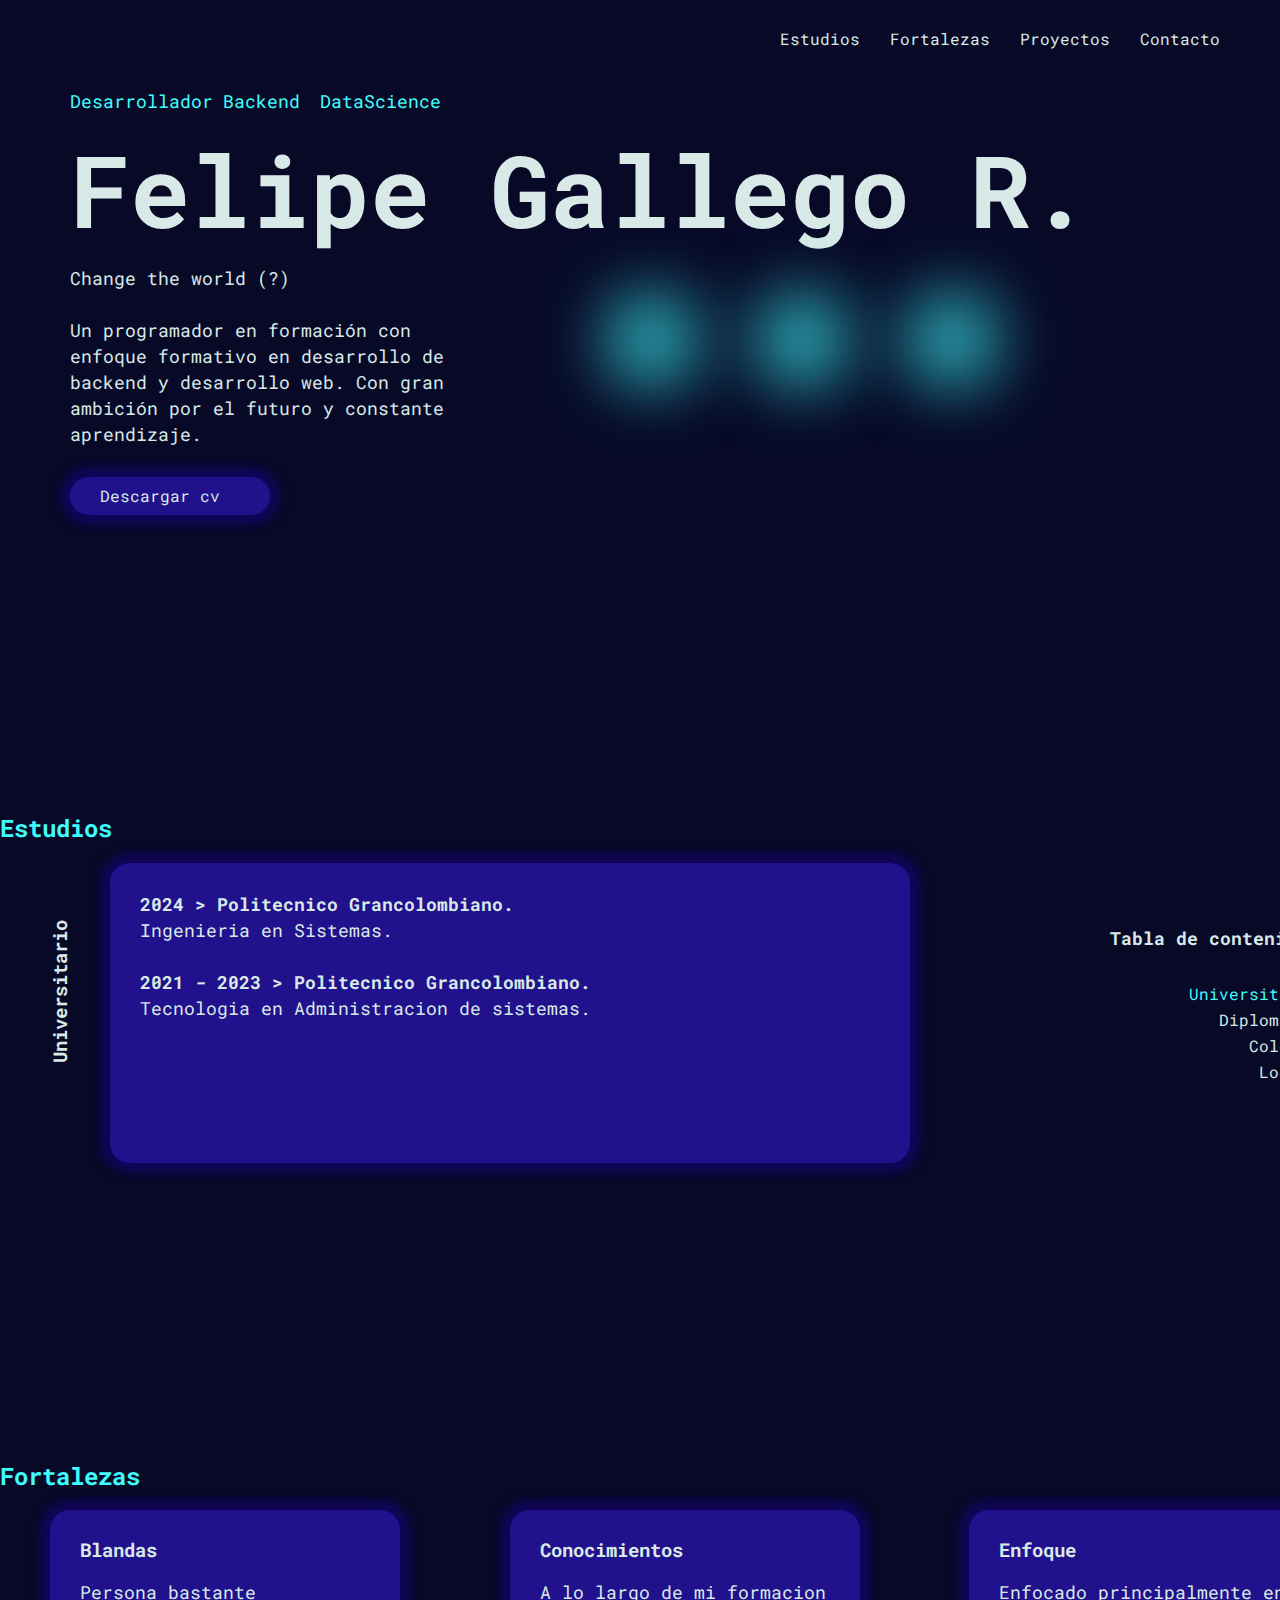
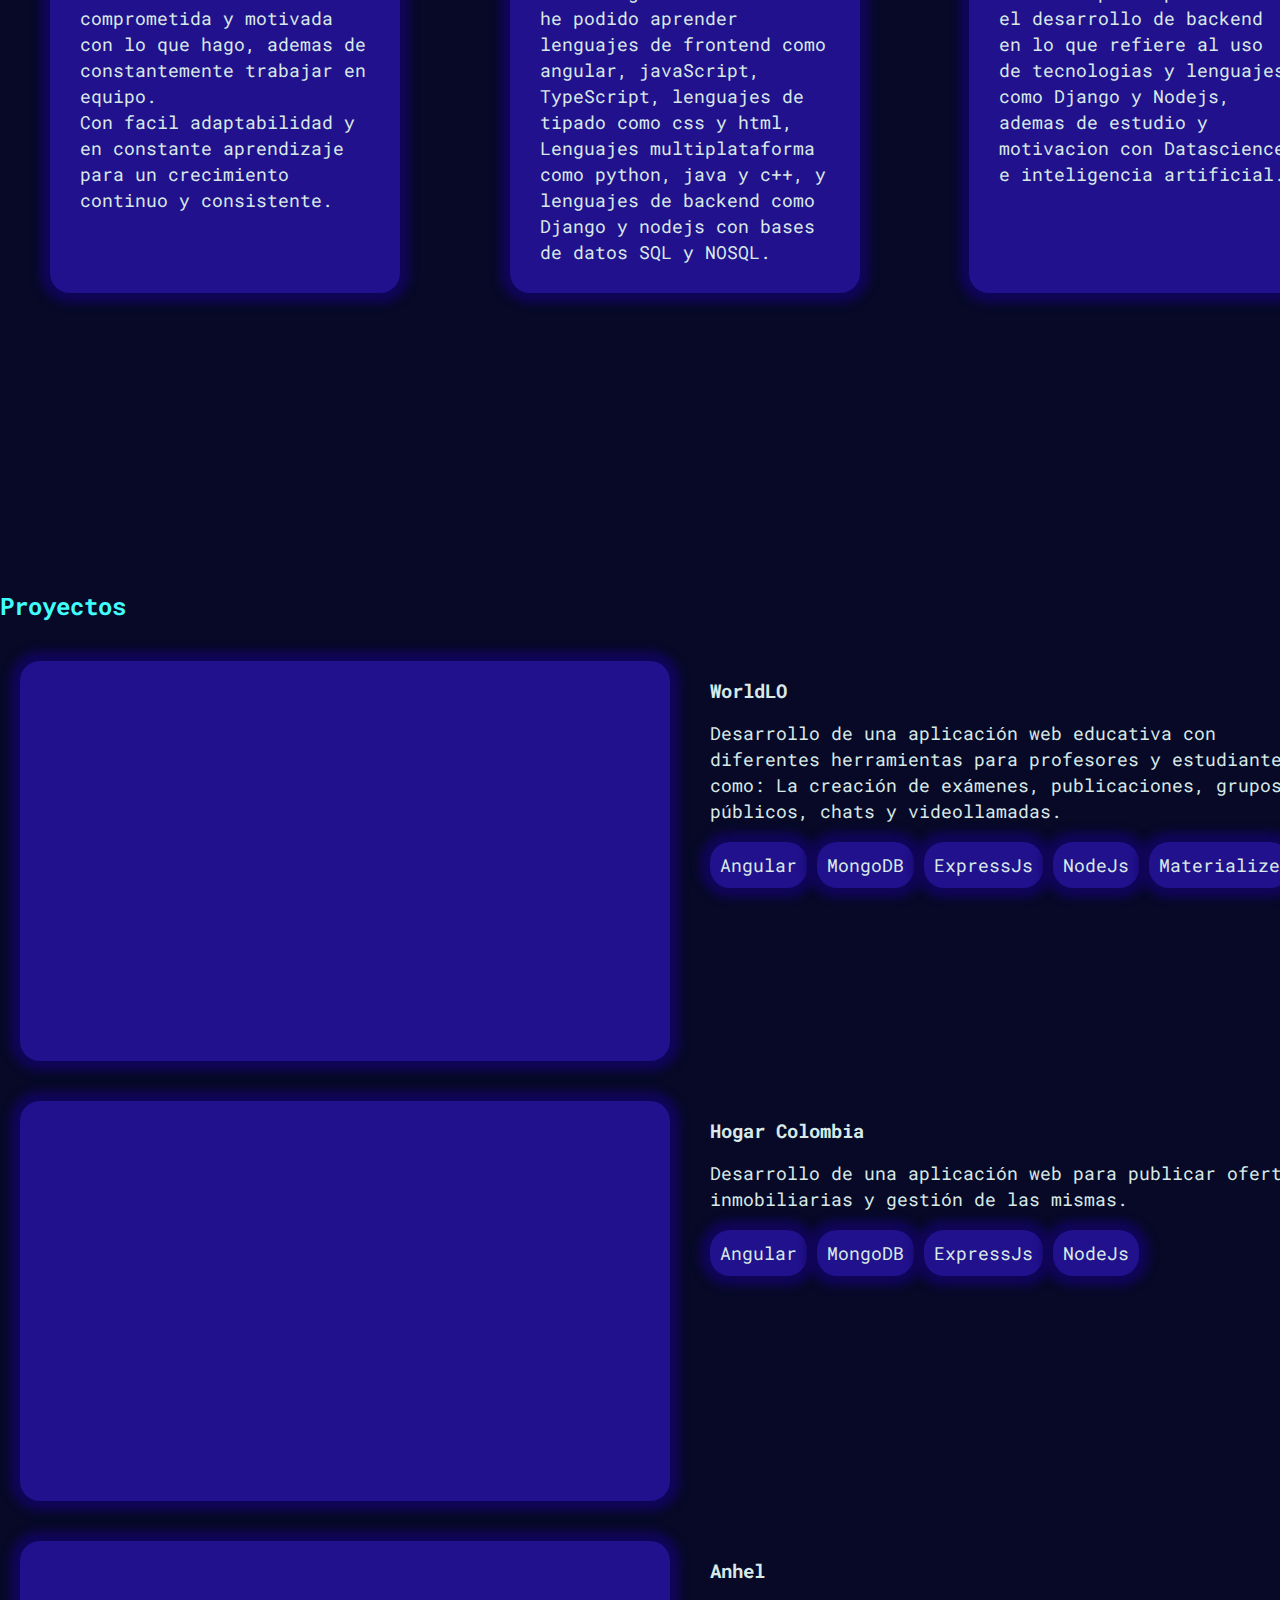
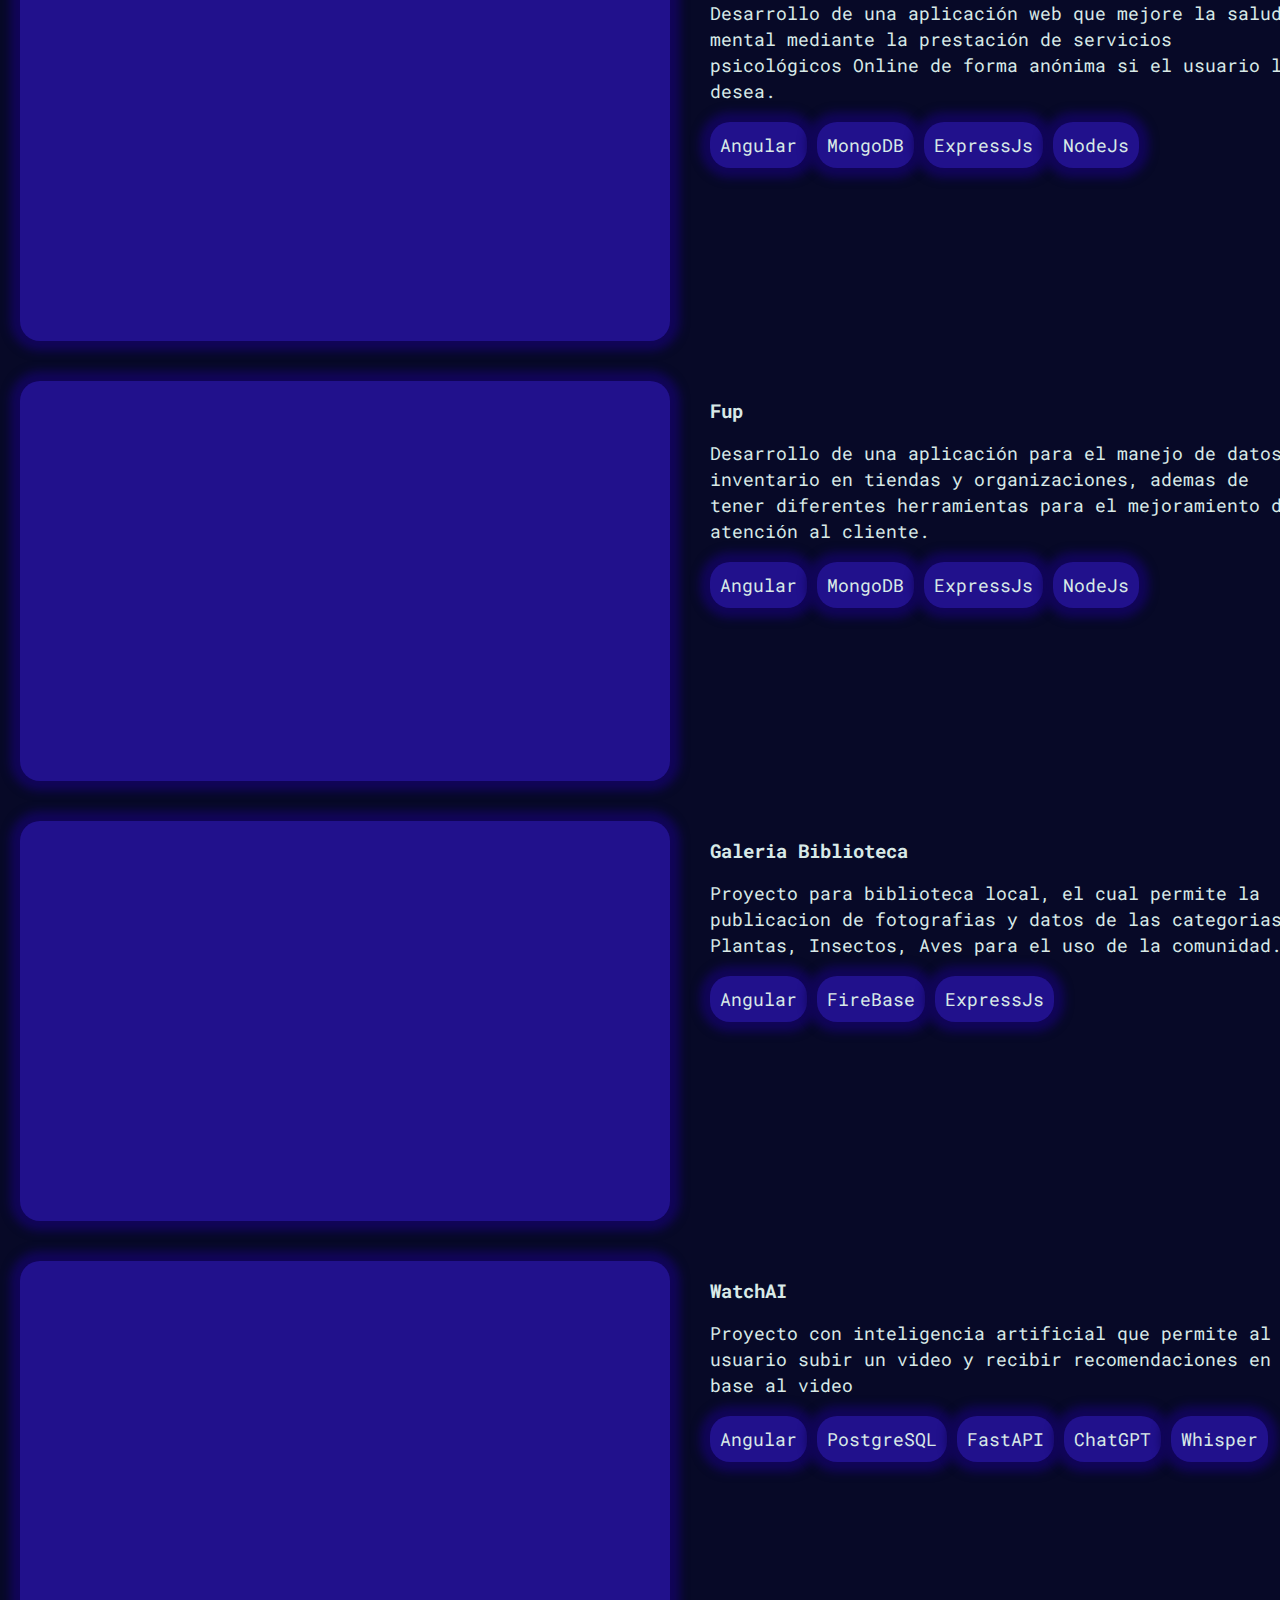
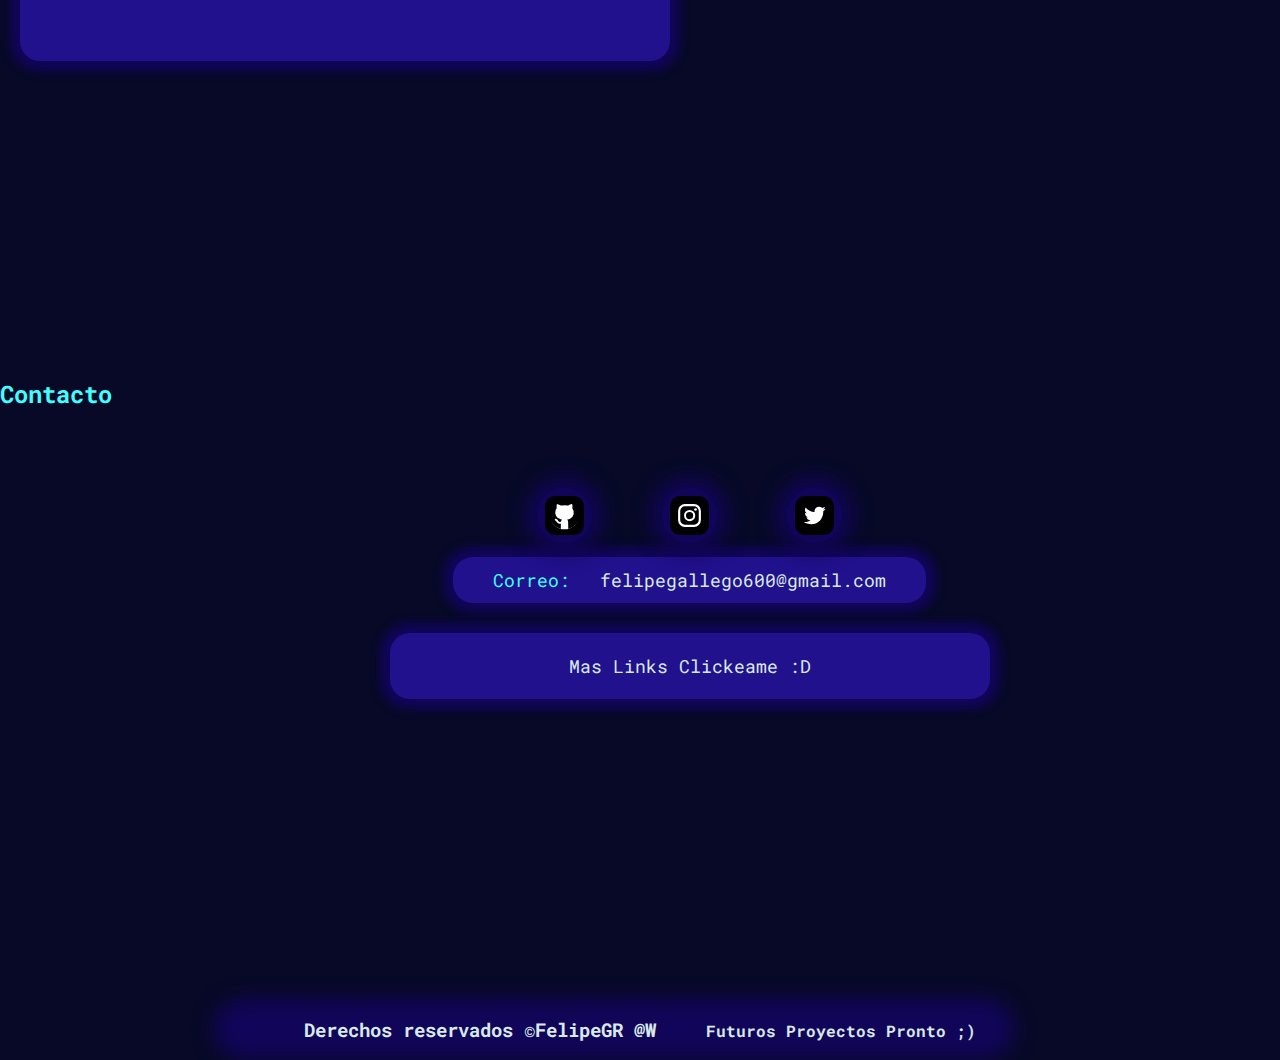
<file: index.html>
<!DOCTYPE html>
<html lang="en">
  <head>
    <meta charset="UTF-8" />
    <meta http-equiv="X-UA-Compatible" content="IE=edge" />
    <meta name="viewport" content="width=device-width, initial-scale=1.0" />
    <title>Portafolio</title>

    <link rel="preconnect" href="https://fonts.googleapis.com" />
    <link rel="preconnect" href="https://fonts.gstatic.com" crossorigin />
    <link
      href="https://fonts.googleapis.com/css2?family=Roboto+Mono:wght@100;300;400;500;600;700&display=swap"
      rel="stylesheet"
    />

    <link rel="stylesheet" href="./css/normalize.css" />
    <link rel="stylesheet" href="./css/main.css" />
  </head>

  <body>
    <nav>
        <div>
            <ul>
                <li><a href="#Estudios">Estudios</a></li>
                <li><a href="#Fortalezas">Fortalezas</a></li>
                <li><a href="#Proyectos">Proyectos</a></li>
                <li><a href="#Contacto">Contacto</a></li>
              </ul>

        </div>

    </nav>

    <header>
    <div class="container_circle">
        <div class="circle"></div>
        <div class="circle"></div>
        <div class="circle"></div>
    </div>
      <div class="subtitle_top">
        <p>Desarrollador</p>
        <div>
          <p>Backend</p>
          <pan></pan>
          <p>DataScience</p>
        </div>
      </div>
      <h1 class="name_top">Felipe Gallego R.</h1>
      <p>
        Change the world (?)
        <br><br>
        Un programador en formación con enfoque formativo en desarrollo de backend y desarrollo web. Con gran ambición por el futuro y constante aprendizaje.
      </p>
      <div class="button_top">
      <a download="CV" href="resources/CV.pdf" >Descargar cv</a>
    </div>
    </header>

    <main>
      <section class="studies" id="Estudios">
        <h2>Estudios</h2>
        <div class="studies_content">
          <div class="studies_content_title">
            <h3 id="estu_title">Title Title</h3>
          </div>
          <div class="studies_content_p">
            <p id="estu_text">
              Lorem ipsum dolor sit amet consectetur adipisicing elit. Laborum
              quae eius veritatis excepturi sit minus totam quidem, maxime autem
              accusantium magnam, est fugit ab repudiandae aliquam voluptates
              impedit! Voluptas, nisi! Lorem ipsum, dolor sit amet consectetur
              adipisicing elit. Rerum nisi nemo corrupti tempore id! Nemo culpa
              reiciendis placeat ex sequi sapiente quam veritatis illo molestias
              consequatur, earum quas, quo porro?
            </p>
          </div>
          <div class="studies_content_table">
            <p><b>Tabla de contenidos</b></p>
            <ul>
              <li id="estu1">Universitario</li>
              <li id="estu2">Diplomados</li>
              <li id="estu3">Colegio</li>
              <li id="estu4">Logros</li>
            </ul>
            
          </div>
          <div class="line"></div>
        </div>
      </section>

      <section class="streng" id="Fortalezas">
        <h2>Fortalezas</h2>
        <div>
          <div>
            <h3>Blandas</h3>
            <p>
Persona bastante comprometida y motivada con lo que hago, ademas de constantemente trabajar en equipo.<br> Con facil adaptabilidad y en constante aprendizaje para un crecimiento continuo y consistente.
            </p>
          </div>
          <div>
            <h3>Conocimientos</h3>
            <p>
A lo largo de mi formacion he podido aprender lenguajes de frontend como angular, javaScript, TypeScript, lenguajes de tipado como css y html, Lenguajes multiplataforma como python, java y c++, y lenguajes de backend como Django y nodejs con bases de datos SQL y NOSQL.
            </p>
          </div>
          <div>
            <h3>Enfoque</h3>
            <p>
              Enfocado principalmente en el desarrollo de backend en lo que refiere al uso de tecnologias y lenguajes como Django y Nodejs, ademas de estudio y motivacion con Datascience e inteligencia artificial.
            </p>
          </div>
        </div>
      </section>

      <section class="proyects" id="Proyectos">
        <h2>Proyectos</h2>

        <div class="proyect_card">
          <div class="proyect_card_imagen">
<!--
            <img
              src="https://static.platzi.com/media/user_upload/angular-logo-png-a589f06a-12a5-45b0-821d-6b85d66c6d92.jpg"
              alt=""
            />-->
          </div>
          <div class="proyect_card_text">
            <div class="proyect_card_text_div1">
              <h3>WorldLO</h3>
              <p>
                Desarrollo de una aplicación web educativa con diferentes herramientas para profesores y estudiantes como: La creación de exámenes, publicaciones, grupos públicos, chats y videollamadas.
              </p>

              <div class="techs">
                <div>
                  <p>Angular</p>
                </div>

                <div>
                  <p>MongoDB</p>
                </div>

                <div>
                  <p>ExpressJs</p>
                </div>

                <div>
                  <p>NodeJs</p>
                </div>
                <div>
                  <p>Materialize</p>
                </div>
              </div>
            </div>

            <div class="proyect_card_text_div2">
              <p>Full_Stack</p>
            </div>
          </div>
        </div>

        <div class="proyect_card">
          <div class="proyect_card_imagen">
<!--
            <img
              src="https://static.platzi.com/media/user_upload/angular-logo-png-a589f06a-12a5-45b0-821d-6b85d66c6d92.jpg"
              alt=""
            />-->
          </div>
          <div class="proyect_card_text">
            <div class="proyect_card_text_div1">
              <h3>Hogar Colombia</h3>
              <p>
                Desarrollo de una aplicación web para publicar ofertas inmobiliarias y gestión de las mismas.
              </p>

              <div class="techs">
                <div>
                  <p>Angular</p>
                </div>

                <div>
                  <p>MongoDB</p>
                </div>

                <div>
                  <p>ExpressJs</p>
                </div>

                <div>
                  <p>NodeJs</p>
                </div>
              </div>
            </div>

            <div class="proyect_card_text_div2">
              <p>Full_Stack</p>
            </div>
          </div>
        </div>

        <div class="proyect_card">
          <div class="proyect_card_imagen">
<!--
            <img
              src="https://static.platzi.com/media/user_upload/angular-logo-png-a589f06a-12a5-45b0-821d-6b85d66c6d92.jpg"
              alt=""
            />-->
          </div>
          <div class="proyect_card_text">
            <div class="proyect_card_text_div1">
              <h3>Anhel</h3>
              <p>
                Desarrollo de una aplicación web que mejore la salud mental mediante la prestación de servicios psicológicos Online de forma anónima si el usuario lo desea.
              </p>

              <div class="techs">
                <div>
                  <p>Angular</p>
                </div>

                <div>
                  <p>MongoDB</p>
                </div>

                <div>
                  <p>ExpressJs</p>
                </div>

                <div>
                  <p>NodeJs</p>
                </div>
              </div>
            </div>

            <div class="proyect_card_text_div2">
              <p>Full_Stack</p>
            </div>
          </div>
        </div>

        <div class="proyect_card">
          <div class="proyect_card_imagen">
<!--
            <img
              src="https://static.platzi.com/media/user_upload/angular-logo-png-a589f06a-12a5-45b0-821d-6b85d66c6d92.jpg"
              alt=""
            />-->
          </div>
          <div class="proyect_card_text">
            <div class="proyect_card_text_div1">
              <h3>Fup</h3>
              <p>
                Desarrollo de una aplicación para el manejo de datos e inventario en tiendas y organizaciones, ademas de tener diferentes herramientas para el mejoramiento de atención al cliente.
              </p>

              <div class="techs">
                <div>
                  <p>Angular</p>
                </div>

                <div>
                  <p>MongoDB</p>
                </div>

                <div>
                  <p>ExpressJs</p>
                </div>

                <div>
                  <p>NodeJs</p>
                </div>
              </div>
            </div>

            <div class="proyect_card_text_div2">
              <p>Full_Stack</p>
            </div>
          </div>
        </div>

        <div class="proyect_card">
          <div class="proyect_card_imagen">
<!--
            <img
              src="https://static.platzi.com/media/user_upload/angular-logo-png-a589f06a-12a5-45b0-821d-6b85d66c6d92.jpg"
              alt=""
            />-->
          </div>
          <div class="proyect_card_text">
            <div class="proyect_card_text_div1">
              <h3>Galeria Biblioteca</h3>
              <p>
          Proyecto para biblioteca local, el cual permite la publicacion de fotografias y datos de las categorias; Plantas, Insectos, Aves para el uso de la comunidad.
              </p>

              <div class="techs">
                <div>
                  <p>Angular</p>
                </div>

                <div>
                  <p>FireBase</p>
                </div>

                <div>
                  <p>ExpressJs</p>
                </div>

              </div>
            </div>

            <div class="proyect_card_text_div2">
              <p>Full_Stack</p>
            </div>
          </div>
        </div>

        <div class="proyect_card">
          <div class="proyect_card_imagen">
<!--
            <img
              src="https://static.platzi.com/media/user_upload/angular-logo-png-a589f06a-12a5-45b0-821d-6b85d66c6d92.jpg"
              alt=""
            />-->
          </div>
          <div class="proyect_card_text">
            <div class="proyect_card_text_div1">
              <h3>WatchAI</h3>
              <p>
          Proyecto con inteligencia artificial que permite al usuario subir un video y recibir recomendaciones en base al video
              </p>

              <div class="techs">
                <div>
                  <p>Angular</p>
                </div>

                <div>
                  <p>PostgreSQL</p>
                </div>

                <div>
                  <p>FastAPI</p>
                </div>
                <div>
                  <p>ChatGPT</p>
                </div>
                <div>
                  <p>Whisper</p>
                </div>

              </div>
            </div>

            <div class="proyect_card_text_div2">
              <p>Full_Stack</p>
            </div>
          </div>
        </div>
      </section>

      <section class="contact" id="Contacto">
        <h2>Contacto</h2>
            <div class="contact_items">
                <div>
                <a href="https://github.com/felipegallegoramirez" target="_blank"><img class="mid_1" src="./resources/github.svg"></a>
                <a href="https://www.instagram.com/fggallego/" target="_blank"><img class="mid_2" src="./resources/instagram.svg"></a>
                <a href="https://twitter.com/SrOpaug" target="_blank"><img class="mid_3" src="./resources/twitter.svg"></a>
                </div>

                <div class="contact_items_correo">
                    <p>Correo:</p>
                    <p>felipegallego600@gmail.com</p>
                </div>

                <div>
                <a target="_blank" href="https://felipegallegoramirez.github.io/Links/">
                    <div class="link" href">
                        <p>Mas Links Clickeame :D</p>
                    </div>
                </a>
            </div>

            </div>
      </section>

      <footer>
        <div class="credits">
            <div class="credits_blur"></div>
            <h3>Derechos reservados &#169FelipeGR @W </h3>
            <h4>Futuros Proyectos Pronto ;)</h4>
        </div>

    </footer>

    </main>
  </body>
  <script src="index.js"></script>
</html>
</file>
<file: css/main.css>
::-webkit-scrollbar {
    width: 0px;
  }
::-webkit-scrollbar-track {
    box-shadow: inset 0 0 5px grey; 
    border-radius: 10px;
  }
   
  /* Handle */
  ::-webkit-scrollbar-thumb {
    background: none; 
    border-radius: 10px;
  }
  
  /* Handle on hover */
  ::-webkit-scrollbar-thumb:hover {
    background: none; 
  }





:root {
    --blue: #40FEFE;
    --white: #D8E9E7;
    --c1: #070927;
    --c2: #110559;
    --c3: #21118C;
  }
  h3::selection{
    background: var(--c1);
    color: var(--white);
  }
  a::selection{
    background: var(--c1);
    color: var(--white);
  }
  li::selection{
    background: var(--c1);
    color: var(--white);
  }
  p::selection{
    background: var(--c1);
    color: var(--white);
  }
  
  b::selection{
    background: var(--c1);
    color: var(--white);
  }
  br::selection{
    background: var(--c1);
    color: var(--white);
  }

  h1::selection{
    background: var(--c1);
    color: var(--white);
  }

  h2::selection{
    background: var(--c1);
    color: var(--blue);
  }

  .techs p::selection{
    background: var(--c3);
    color: var(--white);
  }
  .button_top a::selection{
    background: var(--c3);
    color: var(--white);
  }

  .studies_content_p p::selection{
    background: var(--c3);
    color: var(--white);
  }
  .studies_content_p b::selection{
    background: var(--c3);
    color: var(--white);
  }
  .studies_content_p br::selection{
    background: var(--c3);
    color: var(--white);
  }


  .streng p::selection{
    background: var(--c3);
    color: var(--white);
  }
  .streng b::selection{
    background: var(--c3);
    color: var(--white);
  }
  .streng br::selection{
    background: var(--c3);
    color: var(--white);
  }

  .streng h3::selection{
    background: var(--c3);
    color: var(--white);
  }

  .contact *::selection{
    background: var(--c3);
    color: var(--white);
  }

  .contact h2::selection{
    background: var(--c1);
    color: var(--blue);
  }

  .credits *::selection{
    background: var(--c3);
    color: var(--white);
  }

body{
    background-color: var(--c1);
    color: var(--white);
    font-family: 'Roboto Mono', monospace;
    
}
*{
    scroll-behavior: smooth;
}

p{
    font-size: 18px;
    line-height: 26px;
    color: var(--white);
}
li{
    line-height: 26px;
}
nav {
   position: fixed;
   background-color: var(--c1);
   width: 100vw;
   z-index: 10000;
   margin: -70px 0px;
}

nav div{
    display: flex;
    justify-content: end;
    padding: 0px 50px;
}

nav div *{
    display: inline-block;
    text-decoration: none;
}
a{
    color: var(--white);
    transition: 0.8s;
    text-decoration: none;
}
a:hover{
    color: var(--blue);
    list-style: circle;
}
nav li{
    margin: 10px;
}


header{
    margin: 70px;
}

header> .subtitle_top  p{
    color: var(--blue);
    
}

header>p{
    width: 400px;
}
.container_circle{
    position: absolute;
    margin:200px 00px 0px 40%;
}

.container_circle div{
    width: 80px;
    height: 80px;
    border-radius: 50%;
    background-color:var(--blue);
    filter: blur(36px);
    display: inline-block;
    margin: 30px;
}

.subtitle_top *{
    display: inline-block;
}

.name_top {
    font-size: 100px;
    color: var(--white);
    margin: 0px;
}


.button_top{
    background-color: var(--c3);
    padding: 10px 30px;
    width: 200px;
    border-radius: 20px;
    margin: 30px 0px;
    box-shadow: 0px 0px 10px 10px var(--c2) ;
    box-sizing: border-box;
    color: var(--white);
}

.button_top{
    cursor: pointer;
}

h2{
    color: var(--blue);
}

section{
    margin: 300px auto;
    width: 1379px;
}

.studies_content{
    margin: 10px;
    display: flex;
    align-items: center;
}

.studies_content div{
    display: inline-block;
}

.studies_content_p{
    width: 800px;
    background-color: var(--c3);
    box-shadow: 0px 0px 10px 10px var(--c2) ;
    border-radius: 20px;
    padding: 10px 30px;
    box-sizing: border-box;
    height: 300px;
}


.studies_content >.studies_content_p >p{
}

.studies_content >.studies_content_title{
    display: flex;
    
}

.studies_content >.studies_content_title >h3{
    vertical-align:middle;
    display: inline-block;
    -webkit-transform: rotate(270deg); 
    width: 100px;
}

.studies_content_table{
    margin: 0px 20px 0px 200px;
    text-align: end;
}

.studies_content_table *{
    list-style: none;
    
}

.studies_content_table li{
    transition: 0.8s;
    text-decoration: none;
    cursor: pointer;
    
}

.studies_content_table li:hover{
    color: var(--blue);
    
}
.studies_content_table >:first-child{
    margin: 0px 0px 30px 0px;
}
.line{
    width: 10px;
    height: 240px;
    background-color: var(--c3);
    box-shadow: 0px 0px 10px 10px var(--c2) ;
    border-radius: 20px;
}

.streng >div{
    display: grid;
    grid-template-columns: repeat(3, 1fr);

}

.streng >div>div{
    width: 350px;
    background-color: var(--c3);
    box-shadow: 0px 0px 10px 10px var(--c2) ;
    border-radius: 20px;
    padding: 10px 30px;
    box-sizing: border-box;
    margin: 0px 50px;
    height: 100%;
}

.proyect_card {

    display: flex;
    align-items: flex-start;
}

.proyect_card >div {
    width: 670px;
    display: inline-block;
    margin: 20px;
    height: 400px;
}

.proyect_card_imagen img {
    width: 100%;
    height: 100%;
    display: inline-block;
    object-fit: cover;
}

.proyect_card_imagen  {
    background-color: var(--c3);
    box-shadow: 0px 0px 10px 10px var(--c2) ;
    border-radius: 20px;
    padding: 10px 30px;
    box-sizing: border-box;
}
.proyect_card_text> div{
    display: inline-block;
}

.proyect_card_text_div1{
    width: 600px;
}

.proyect_card_text_div2 {
    -webkit-transform: rotate(90deg);
    width: 20px;
    position: absolute;
    margin-top: 60px;
}

.proyect_card_text_div2 >p{
    margin: 0px;
    color: var(--blue);
    font-weight: 600;
    
}

.techs div{
display: inline-block;
background-color: var(--c3);
box-shadow: 0px 0px 10px 10px var(--c2) ;
border-radius: 20px;
padding: 10px 10px;
}

.techs p{
margin: 0px;
    }

.contact>div{
text-align: center;
margin: 40px;
}

.contact p{
    margin: 10px;
}

.contact img{
    display: inline-block;
    height: 55px;
    width: 55px;
    background-color: #110559;
    border-radius: 50px;
    margin: 40px 30px 10px 30px;
    cursor: pointer;
    box-shadow: 0px 0px 20px 10px #110559 ;
    transition: all 1s;
}
.contact img:hover{
    box-shadow: 0px 0px 20px 1px #d8e9e750 ;
    background-color: #d8e9e72a;
}



.contact_items_correo{
    background-color: var(--c3);
    box-shadow: 0px 0px 10px 10px var(--c2) ;
    border-radius: 20px;
    padding: 10px 30px;
    width: max-content;
    margin: auto;
}
.contact_items_correo :first-child{
    color: var(--blue);
}
.contact_items_correo *{
    display: inline;
}

.link{
    background-color: var(--c3);
    padding: 10px 30px;
    width: 600px;
    border-radius: 20px;
    margin: 30px auto;
    box-shadow: 0px 0px 10px 10px var(--c2) ;
    box-sizing: border-box;
    text-align: start;
    transition: width 1s;
    transition: box-shadow 1s;
}

.link{
    cursor: pointer;
    text-align: center;
}

.link:hover{
    border-left: 3px solid var(--white);
    box-shadow: 0px 0px 20px 1px #d8e9e750 ;

}

footer{
    text-align: center;
}

.credits *{
    display: inline-block;
    margin: 20px;
    position: relative;
}

.credits{
    margin: 100px 0px 0px 0px;
    background-color: #07092700;
}

.credits_blur{
    background: #110559;
    border-radius: 30px;
    filter: blur(10px);
    position: absolute;
    width: 800px;
    height: 60px;
    margin: 0px -70px;
    z-index: 0;
}
.foo{
    color: var(--blue);
}

@media (max-width: 1200px) {

    .container_circle{
        position: absolute;
        margin:500px 00px 0px 300px;
    }
    
    .container_circle div{
        width: 50px;
        height: 50px;
        margin: 30px;
    }
    section{
        width: 90%;
    }


    .studies_content{
        margin: 10px;
        display: flex;
        align-items: center;
        flex-direction: column;
    }
    
    .studies_content div{
        display: inline;
        
    }
    
    .studies_content_p{
        width: 100%;
        height: 300px;
        margin: 0px;
        order: 3;
    }

    .studies_content_p >p{
    }
    
    
    .studies_content >.studies_content_title{
        display: flex;
        order: 2;
        
    }
    
    .studies_content >.studies_content_title >h3{
        -webkit-transform: rotate(0deg);       
    }
    
    .studies_content_table{
        order: 1;
        margin: 0px 0px;
    }
    
    .line{
        width: 300px;
        height: 20px;
    }





    .streng >div{
        display: grid;
        grid-template-columns: repeat(3, 1fr);
        gap: 50px 0px;
    
    }
    
    .streng >div>div{
        grid-column: 1 / 4;
        width: 90%;
        box-sizing: border-box;
        margin: 0px 0px;
        
    }

    .proyect_card{
        flex-direction: column;
        margin: 50px 0px;
    }
    
    .proyect_card >div {
        display: inline;
        width: 90%;
    }

    .proyect_card >.proyect_card_text{
        height: auto;
        order: 1;
    }
    
    .proyect_card_imagen img {
        width: 100%;
        height: 100%;
        display: inline-block;
        object-fit: cover;
    }
    .proyect_card_text_div1{
        width: 100%;
    }
    
    .proyect_card_imagen  {
        order: 2;
    }

    .contact>div{
        text-align: center;
    }

    .link{
        width: auto;
    }

    .credits *{
        width: 70%;
        }
    
        .credits_blur{
    
            width: 100vw;
            height: 150px;
            margin: 0px -50px;
    
        }

}

@media (max-width: 800px) {
    nav{
        margin: 0px;
    }
    nav ul{
        margin: 0px 0px;
    }
    header{
        margin: 0px;
        padding: 100px 0px;
        width: 80%;
    }
    header>p{
        
        width: 100%;
    }
    
    .container_circle div{
        width: 0px;
        height: 0px;
    }
    
    .subtitle_top *{
        display: inline-block;
    }
    
    .name_top {
        font-size: 40px;
        width: 100%;
        color: var(--white);
        margin: 0px;
    }

    .contact_items_correo{
        background-color: var(--c3);
        box-shadow: 0px 0px 10px 10px var(--c2) ;
        border-radius: 20px;
        padding: 10px 10px;
        box-sizing: border-box;
        width: 100%;
        margin: auto;
    }
    .contact_items_correo :first-child{
        color: var(--blue);
    }
    .contact_items_correo *{
        display: inline;
    }


}
</file>
